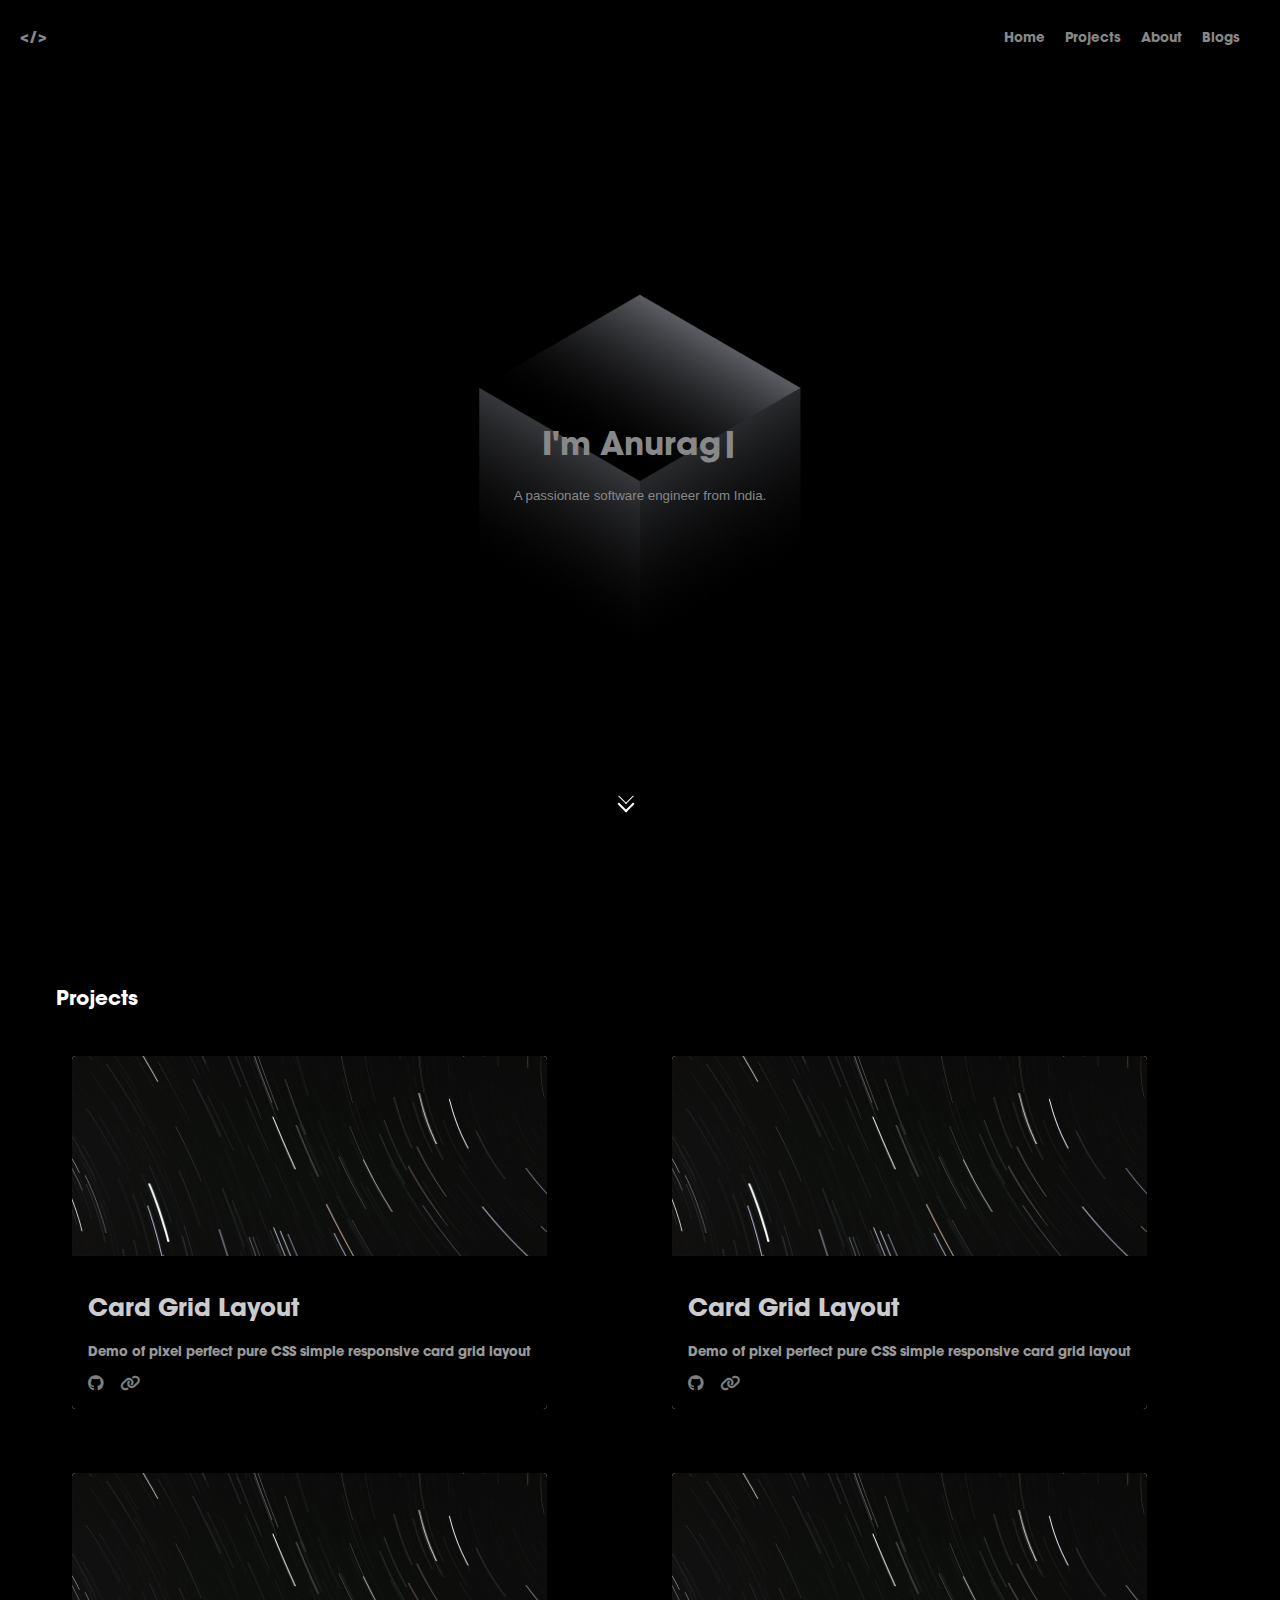
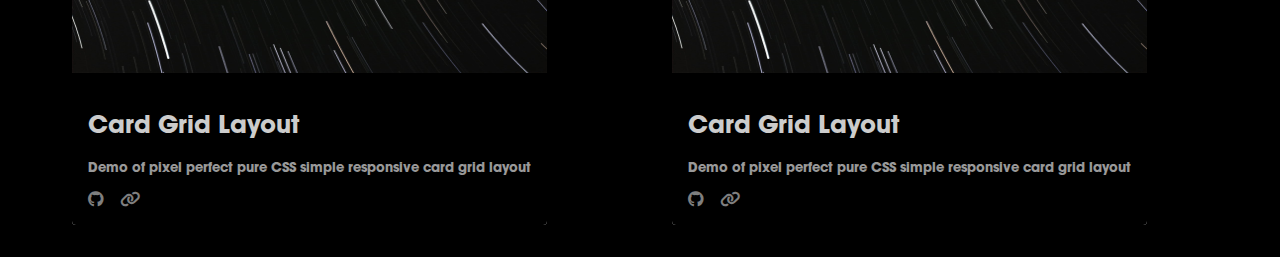
<file: index.html>
<!DOCTYPE html>
<html lang="en">
  <head>
    <meta charset="UTF-8" />
    <meta name="viewport" content="width=device-width, initial-scale=1.0" />
    <link rel="stylesheet" href="https://cdnjs.cloudflare.com/ajax/libs/font-awesome/6.5.1/css/all.min.css">
    <link rel="stylesheet" href="./assets/css/style.css" />
    
    <title>Your Portfolio</title>
  </head>
  <body>
    <div class="navbar">
      <div class="menu-toggle" id="mobile-menu">
        <span class="bar"></span>
        <span class="bar"></span>
        <span class="bar"></span>
      </div>
      <div class="logo">
        <!-- <img src="./assets/images/logo.png" alt="Profile Picture" class="profile-image"> -->
        <span class="name">&lt;/&gt;</span>
      </div>
      <ul class="nav-links">
        <li><a href="#section1">Home</a></li>
        <li><a href="#projects">Projects</a></li> 
        <li><a href="#about">About</a></li>
        <li><a href="#blogs">Blogs</a></li>
      </ul>
    </div>

    <section class="section1" id="section1">
        <div class="image-container">
            <img class="background-image" src="./assets/images/Frame 3.png" alt="It's us">
            <div class="centered-text">I'm Anurag<b>|</b></div>
            <span class="centered-text2">A passionate software engineer from India.</span>
        </div>
        <div class="arrow"></div>
    </section>


<section id="projects">
    <div class="main">
  <h1 class="P">Projects</h1>
  <ul class="cards">
    <li class="cards_item">
      <div class="card">
        <div class="card_image"><img src="./assets/images/pexels-alex-conchillos-3648850.jpg"></div>
        <div class="card_content">
          <h2 class="card_title">Card Grid Layout</h2>
          <p class="card_text">Demo of pixel perfect pure CSS simple responsive card grid layout</p>
          <div class="card_buttons">
            <a href="your-link-1" class="btn card_btn"><i class="fa-brands fa-github"></i></a>
            <a href="your-link-2" class="btn card_btn"><i class="fa fa-link"></i></a>
          </div>
        </div>
    </li>
    <li class="cards_item">
      <div class="card">
        <div class="card_image"><img src="./assets/images/pexels-alex-conchillos-3648850.jpg"></div>
        <div class="card_content">
          <h2 class="card_title">Card Grid Layout</h2>
          <p class="card_text">Demo of pixel perfect pure CSS simple responsive card grid layout</p>
          <div class="card_buttons">
            <a href="your-link-1" class="btn card_btn"><i class="fa-brands fa-github"></i></a>
            <a href="your-link-2" class="btn card_btn"><i class="fa fa-link"></i></a>
          </div>
        </div>
    </li>
    <li class="cards_item">
      <div class="card">
        <div class="card_image"><img src="./assets/images/pexels-alex-conchillos-3648850.jpg"></div>
        <div class="card_content">
          <h2 class="card_title">Card Grid Layout</h2>
          <p class="card_text">Demo of pixel perfect pure CSS simple responsive card grid layout</p>
          <div class="card_buttons">
            <a href="your-link-1" class="btn card_btn"><i class="fa-brands fa-github"></i></i></a>
            <a href="your-link-2" class="btn card_btn"><i class="fa fa-link"></i></a>
          </div>
        </div>
    </li>
    <li class="cards_item">
      <div class="card">
        <div class="card_image"><img src="./assets/images/pexels-alex-conchillos-3648850.jpg"></div>
        <div class="card_content">
          <h2 class="card_title">Card Grid Layout</h2>
          <p class="card_text">Demo of pixel perfect pure CSS simple responsive card grid layout</p>
          <div class="card_buttons">
            <a href="your-link-1" class="btn card_btn"><i class="fa-brands fa-github"></i></a>
            <a href="your-link-2" class="btn card_btn"><i class="fa fa-link"></i></a>
          </div>
        </div>
    </li>
    
  </ul>
</div>
</section>
    

    <script src="https://code.jquery.com/jquery-3.6.4.min.js"></script>
    <script src="./assets/js/script.js"></script>
  </body>
</html>
</file>
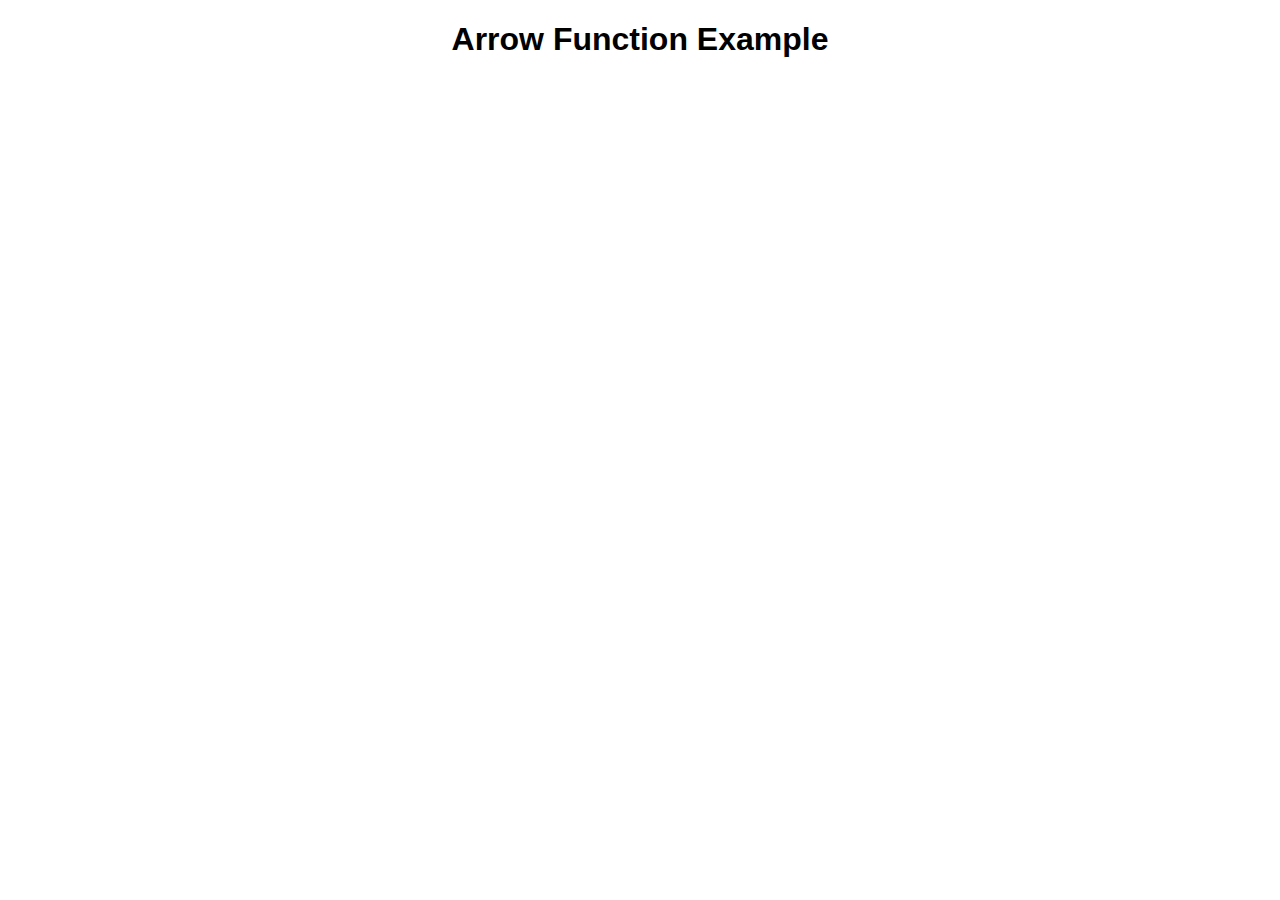
<file: html/contacts.html>
<!DOCTYPE html>
<html>
<head>
    <title>Arrow Function Example</title>
    <style>
        body {
            font-family: Arial, sans-serif;
            text-align: center;
        }
    </style>
</head>
<body>
    <h1>Arrow Function Example</h1>
    <script>
        function greet() {
            console.log("Hello World!");
        }   

        greet(name => console.log(`Hello ${name}!`));
    </script>
</body>
</html>
</file>
<file: assets/css/style.css>
@font-face {
  font-family: "Sohne";
  src: url("../fonts/TestSöhne-Extraleicht.otf");
  
  font-family: "Source serif pro";
  src: url("../fonts/source-serif-pro.regular.otf");

  font-family: "ITC";
  src: url("../fonts/ITC\ Avant\ Garde\ Gothic\ Bold.otf");


}

body {
  margin: 0;
  font-family: "ITC", "Arial", sans-serif;
  background-color: black;
}

.navbar {
  display: flex;
  justify-content: space-between;
  align-items: center;
  padding: 10px 20px;
  background-color: rgb(0, 0, 0);
  color: white;
  position: sticky;
  top: 0;
  z-index: 1000;
}

.menu-toggle {
  cursor: pointer;
  display: none;
}

.bar {
  display: block;
  width: 25px;
  height: 3px;
  background-color: white;
  margin: 5px 0;
  transition: 0.4s;
}

.profile-image {
  width: 40px;
  height: 40px;
  border-radius: 50%;
  margin-right: 10px;
}

.name {
  font-size: 0.9em;
  font-family: "ITC";
  color: #878787;
}

.nav-links {
  list-style: none;
  display: flex;
}

.nav-links li {
  margin-right: 20px;
}

.nav-links a {
  text-decoration: none;
  color: #878787;
  font-size: medium;
  font-family: "ITC";
  font-size: smaller;
}
.nav-links a:hover {
  transition: 0.5s ease-in-out;
  animation-delay: 1s;
  color: white;
  border-bottom: 2px solid rgb(44, 44, 44);
  border-left: 2px solid rgb(44, 44, 44);
  padding: 9px;
}
.nav-links a:active {
  transition: 0.5s ease-in-out;
  color: black;
  border-bottom: 2px solid rgb(0, 0, 0);
  border-left: 2px solid rgb(0, 0, 0);
  padding: 9px;
  background-color: white;
}
@media screen and (max-width: 768px) {
  .menu-toggle {
    display: block;
  }

  .nav-links {
    display: none;
    flex-direction: column;
    position: absolute;
    top: 42px;
    left: 0;
    background-color: rgb(8, 8, 8);
    width: 100%;
  }

  .nav-links a:hover {
    color: white;
  }
  .nav-links.show {
    display: flex;
  }

  .nav-links li {
    margin: 10px 0;
  }

  .bar {
    background-color: rgb(138, 138, 138);
    transition: 0.4s ease;
  }

  .bar.open {
    transform: rotate(180deg);
  }

  .background-image {
    width: 100%;
    margin-top: 30%;
  }

  .centered-text {
    font-size: 0.6em;
    top: 50%;
    left: 50%;
    position: absolute;
    margin-bottom: 25px;
    display: block;
  }
  .centered-text2 {
    font-size: 1.5em;
    top: 70%;
    left: 50%;
    position: absolute;
    margin-top: 30px;
  }
  .project {
    width: 100%; 
  }
}

.background-image {
  width: 100%;
  height: 80%;
  opacity: 1;
}

.centered-text {
  display: block;
  position: absolute;
  padding-bottom: 15px;
  top: 50%;
  left: 50%;
  transform: translate(-50%, -50%);
  color: #888888;
  font-size: 2em;
  text-align: center;
  font-family: "ITC";
}
.centered-text2 {
  display: block;
  position: absolute;
  top: 55%;
  left: 50%;
  transform: translate(-50%, -50%);
  color: #888888;
  font-size: smaller;
  text-align: center;
  font-family: Arial, Helvetica, sans-serif;
}

/* scroll arrow 
 */
body {
  background: #000;
}

.arrow,
.arrow:before {
  position: absolute;
  left: 50%;
}

.arrow {
  width: 10px;
  height: 10px;
  bottom: 10%;
  margin: -20px 0 0 -20px;
  transform: rotate(45deg);
  border-right: 2px #fff solid;
  border-bottom: 2px #fff solid;
}

.arrow:before {
  content: "";
  width: 10px;
  height: 10px;
  top: 50%;
  margin: -10px 0 0 -10px;
  border-left: none;
  border-top: none;
  border-right: 1px #fff solid;
  border-bottom: 1px #fff solid;
  animation-duration: 1.2s;
  animation-iteration-count: infinite;
  animation-name: arrow;
}

@keyframes arrow {
  0% {
    opacity: 1;
  }
  100% {
    opacity: 0;
    transform: translate(-10px, -10px);
  }
}

.section1{
  width: 100%;
  height: 100vh;
  overflow-x: hidden;
}

@keyframes cursor-blink {
  0% {
    opacity: 0;
  }
}
b{
    animation: cursor-blink 1.2s steps(2) infinite;
}

/* Projects */


.main{
  max-width: 1200px;
  margin: 0 auto;
  
}

h1 {
    font-family: "ITC";
    font-size: 20px;  
    text-align: center;
    color: white;
    display: flex;
    padding-left: 1rem;
}

img {
  height: 12.5rem;
  width: 100%;
  vertical-align: middle;
}

.card_buttons {
  display: flex;
  justify-content: flex-start;
  color: white;
}

.card_buttons a i{
  color: rgba(255, 255, 255, 0.5);
  margin-right: 1rem;
}

.card_buttons a:hover i{
  color: rgba(255, 255, 255, 0.75);
}

.cards {
  display: flex;
  flex-wrap: wrap;
  list-style: none;
  margin: 0;
  padding: 0;
  justify-content: space-between; 
  
}

.cards_item {
  display: flex;
  padding: 1rem;
  flex: 1 0 100%; 
  box-sizing: border-box; 
}



@media (min-width: 40rem) {
  .cards_item {
    flex: 1 0 calc(50% - 2rem); 
    margin: 1rem; 
  }
}

@media (min-width: 56rem) {
  .cards_item {
    flex: 1 0 calc(50% - 2rem); 
  }
}

.card {
  background-color: white;
  border-radius: 0.25rem;
  box-shadow: 0 20px 40px -14px rgba(0, 0, 0, 0.25);
  display: flex;
  flex-direction: column;
  overflow: hidden;
  height: 100%; 
}

.card_content {
  padding: 1rem;
  background: black;
}

.card_title {
  color: #ffffff;
  font-family: 'ITC';
  font-weight: 400;
  opacity: 0.8;
}

.card_text {
  color: #ffffff;
  font-family:'ITC';
  opacity: 0.6;
  font-weight: 100;  
  font-size: small;

} 

@keyframes slideUp {
  0% {
    transform: translateY(20%);
    opacity: 0;
  }
  100% {
    transform: translateY(0);
    opacity: 1;
  }
}

.cards_item.slide-up {
  animation: slideUp 1s ease-out forwards;
}
</file>
